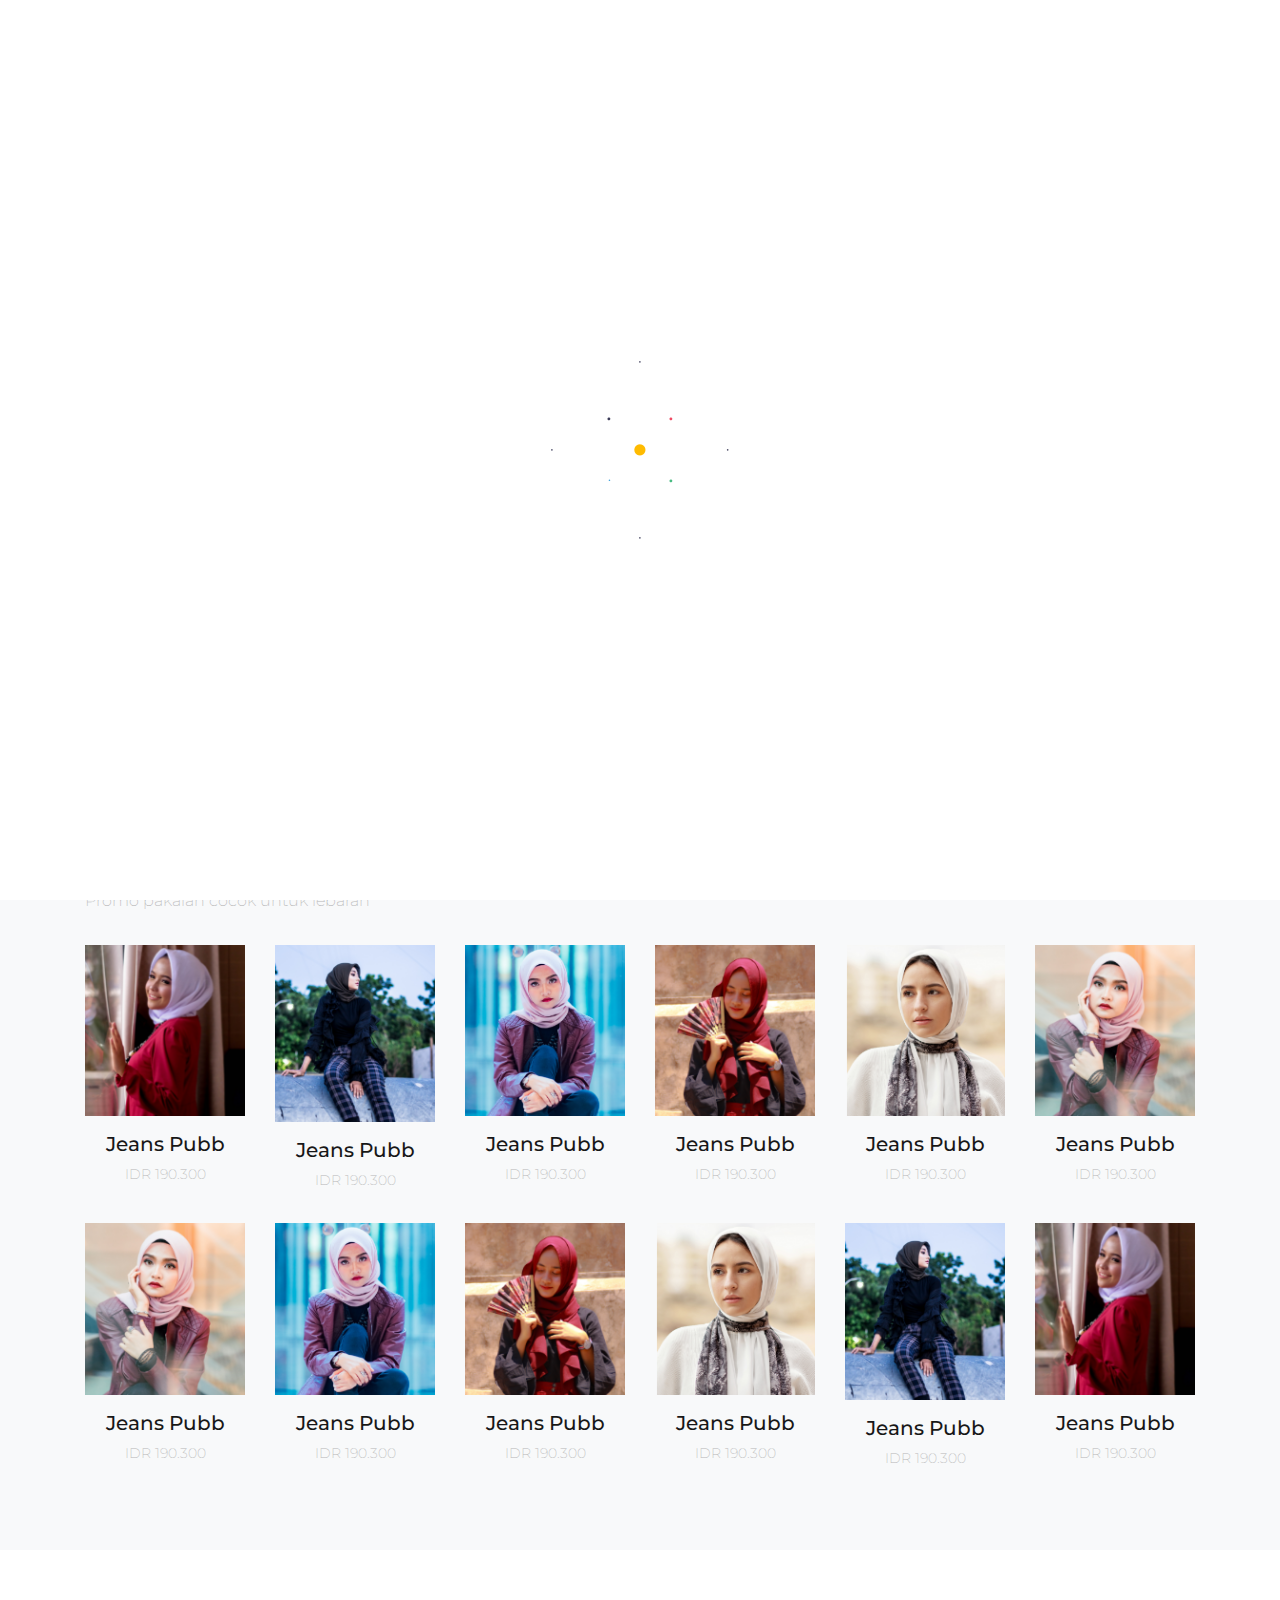
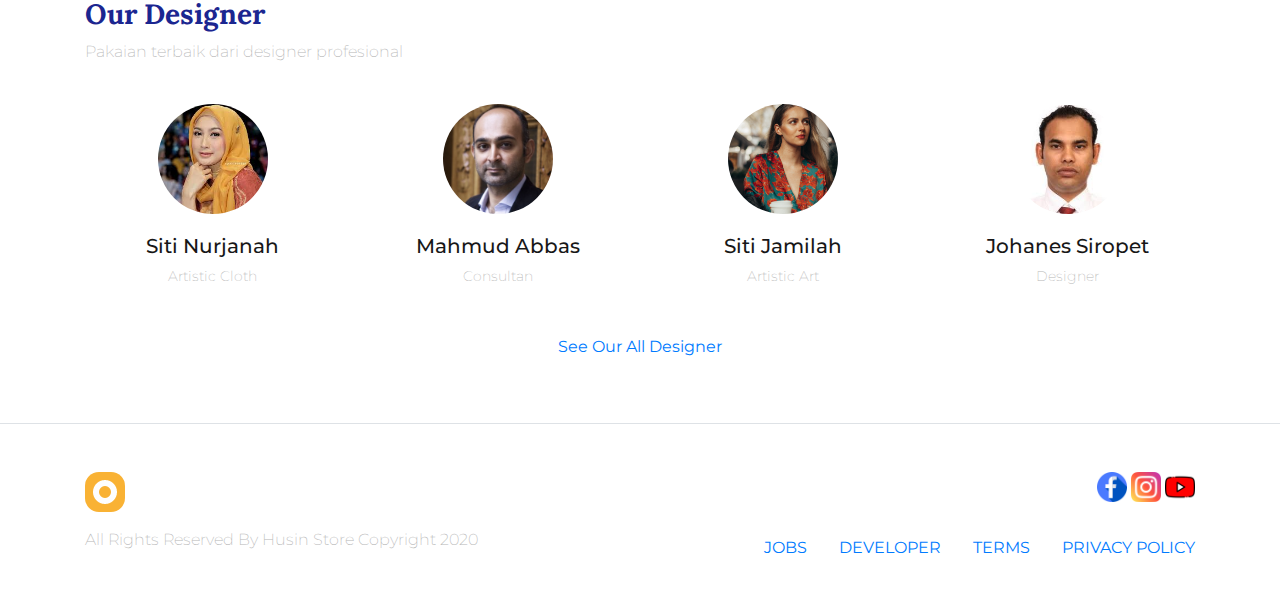
<file: index.html>
<!doctype html>
<html lang="en">

<head>
    <!-- Required meta tags -->
    <meta charset="utf-8">
    <meta name="viewport" content="width=device-width, initial-scale=1, shrink-to-fit=no">

    <!-- Bootstrap CSS -->
    <link rel="stylesheet" href="css/bootstrap.css">
    <link rel="stylesheet" href="css/bootstrap.css.map">
    <link rel="stylesheet" href="css/bootstrap-grid.css">
    <link rel="stylesheet" href="css/bootstrap-grid.css.map">
    <link rel="stylesheet" href="css/bootstrap-reboot.css">
    <link rel="stylesheet" href="css/bootstrap-reboot.css.map">

    <!-- custome css -->
    <link rel="stylesheet" href="css/custome.css">

    <!-- font awesome -->
    <link rel="stylesheet" href="css/all.css">

    <!-- google font -->
    <link
        href="https://fonts.googleapis.com/css2?family=Lora:wght@400;700&family=Montserrat:wght@200;400;600&display=swap"
        rel="stylesheet">

    <title>Husin Store</title>
</head>

<div id="loading"></div>

<body>

    <!-- navbar -->
    <nav class="navbar navbar-expand-lg navbar-dark fixed-top">
        <div class="container">
            <a class="navbar-brand" href="#"> <img src="img/logo_small.png" alt="logo-hsn-store"> </a>
            <button class="navbar-toggler" type="button" data-toggle="collapse" data-target="#navbarNav"
                aria-controls="navbarNav" aria-expanded="false" aria-label="Toggle navigation">
                <span class="navbar-toggler-icon"></span>
            </button>
            <div class="collapse navbar-collapse" id="navbarNav">
                <ul class="navbar-nav text-uppercase mx-auto">
                    <li class="nav-item ">
                        <a class="nav-link active" href="index.html"> HOME </a>
                    </li>
                    <li class="nav-item">
                        <a class="nav-link" href="category.html">CATEGORY</a>
                    </li>
                    <li class="nav-item">
                        <a class="nav-link" href="#">DESIGNER</a>
                    </li>
                    <li class="nav-item">
                        <a class="nav-link" href="#">ABOUT</a>
                    </li>
                </ul>
                <a href="#" class="nav-link text-white"> <i class="fas fa-shopping-cart"></i> My Cart
                    (<span>12</span>)</a>
            </div>
        </div>
    </nav>
    <!-- akhir navbar -->

    <!-- carosel -->
    <div id="carouselExampleControls" class="carousel slide mt-5" data-ride="carousel">
        <div class="carousel-inner">
            <div class="container">

                <div class="carousel-item active">
                    <div class="row pt-5 justify-content-center">
                        <div class="col-9 col-sm-4 col-md-6 col-lg-5">
                            <h1 class="mb-4 mt-4">Spesial Eid Lebaran</h1>
                            <p class="mt-4">Jadikan hari pertama lebaran mu meriah dan memorable</p>
                            <a href="single.html" class=" btn btn-warning text-white mt-5">Get It Now</a>
                        </div>
                        <div class="col-3 col-sm-6 col-md-4 col-lg-4 d-none d-sm-block offset-1">
                            <img src="img/slideshow/ss1.png" alt="mantap" class="img-fluid">
                        </div>
                    </div>
                </div>

                <div class="carousel-item">
                    <div class="row pt-5 justify-content-center">
                        <div class="col-9 col-sm-4 col-md-6 col-lg-5">
                            <h1 class="mb-4 mt-4">Spesial Eid Lebaran</h1>
                            <p class="mb-4">Jadikan hari pertama lebaran mu meriah dan memorable</p>
                            <a href="single.html" class=" btn btn-warning text-white mt-5">Get It Now</a>
                        </div>
                        <div class="col-3 col-sm-6 col-md-4 col-lg-4 d-none d-sm-block offset-1">
                            <img src="img/slideshow/ss4.jpg" alt="mantap" class="img-fluid">
                        </div>
                    </div>
                </div>

                <div class="carousel-item ">
                    <div class="row pt-5 justify-content-center">
                        <div class="col-9 col-sm-4 col-md-6 col-lg-5">
                            <h1 class="mb-4 mt-4">Spesial Eid Lebaran</h1>
                            <p class="mb-4">Jadikan hari pertama lebaran mu meriah dan memorable</p>
                            <a href="single.html" class=" btn btn-warning text-white mt-5">Get It Now</a>
                        </div>
                        <div class="col-3 col-sm-6 col-md-4 col-lg-4 d-none d-sm-block offset-1">
                            <img src="img/slideshow/ss3.jpg" alt="mantap" class="img-fluid">
                        </div>
                    </div>
                </div>

                <div class="carousel-item ">
                    <div class="row pt-5 justify-content-center">
                        <div class="col-9 col-sm-4 col-md-6 col-lg-5">
                            <h1 class="mb-4 mt-4">Spesial Eid Lebaran</h1>
                            <p class="mb-4">Jadikan hari pertama lebaran mu meriah dan memorable</p>
                            <a href="single.html" class=" btn btn-warning text-white mt-5">Get It Now</a>
                        </div>
                        <div class="col-3 col-sm-6 col-md-4 col-lg-4 d-none d-sm-block offset-1">
                            <img src="img/slideshow/ss2.jpg" alt="mantap" class="img-fluid">
                        </div>
                    </div>
                </div>

            </div>
        </div>
        <a class="carousel-control-prev" href="#carouselExampleControls" role="button" data-slide="prev">
            <span class="carousel-control-prev-icon" aria-hidden="true"></span>
            <span class="sr-only">Previous</span>
        </a>
        <a class="carousel-control-next" href="#carouselExampleControls" role="button" data-slide="next">
            <span class="carousel-control-next-icon" aria-hidden="true"></span>
            <span class="sr-only">Next</span>
        </a>
    </div>
    <!-- akhir carosel -->

    <!-- brands -->
    <section class="brands p-5">
        <div class="container">
            <div class="row text-center">
                <div class="col-md mb-4 brand-image-col">
                    <a href="#"> </a>
                    <img src="img/brand/anton.png" alt="brand" class="img-fluid">
                </div>
                <div class="col-md mb-4 brand-image-col">
                    <a href="#"> </a>
                    <img src="img/brand/christian.png" alt="brand" class="img-fluid">
                </div>
                <div class="col-md mb-4 brand-image-col">
                    <a href="#"> </a>
                    <img src="img/brand/nicolas.png" alt="brand" class="img-fluid">
                </div>
                <div class="col-md mb-4 brand-image-col">
                    <a href="#"> </a>
                    <img src="img/brand/philippe.png" alt="brand" class="img-fluid">
                </div>
            </div>

            <div class="row text-center">
                <div class="col-md mb-4 brand-image-col">
                    <a href="#"> </a>
                    <img src="img/brand/philippe.png" alt="brand" class="img-fluid">
                </div>
                <div class="col-md mb-4 brand-image-col">
                    <a href="#"> </a>
                    <img src="img/brand/nicolas.png" alt="brand" class="img-fluid">
                </div>
                <div class="col-md mb-4 brand-image-col">
                    <a href="#"> </a>
                    <img src="img/brand/christian.png" alt="brand" class="img-fluid">
                </div>
                <div class="col-md mb-4 brand-image-col">
                    <a href="#"> </a>
                    <img src="img/brand/anton.png" alt="brand" class="img-fluid">
                </div>
            </div>
        </div>
    </section>
    <!-- akhir brands -->

    <!-- feature -->
    <section class="feature bg-light p-5">
        <div class="container">
            <div class="row mb-3">
                <div class="col">
                    <h3>Spesial Eid</h3>
                    <p>Promo pakaian cocok untuk lebaran</p>
                </div>
            </div>

            <div class="row">
                <div class="col-6 col-sm-4 col-md-3 col-lg-2">
                    <figure class="figure">
                        <div class="figure-img">
                            <img src="img/feature/Mask Group 1.png" class="figure-img img-fluid" alt="Lorem">
                            <a href="single.html" class="d-flex justify-content-center"> <img src="img/badge.png"
                                    class="align-self-center"></a>
                        </div>
                        <figcaption class="figure-caption text-center ">
                            <h5>Jeans Pubb</h5>
                            <p>IDR 190.300</p>
                        </figcaption>
                    </figure>
                </div>

                <div class="col-6 col-sm-4 col-md-3 col-lg-2">
                    <figure class="figure">
                        <div class="figure-img">
                            <img src="img/feature/Mask Group2.png" class="figure-img img-fluid" alt="Lorem">
                            <a href="single.html" class="d-flex justify-content-center"> <img src="img/badge.png"
                                    class="align-self-center"></a>
                        </div>
                        <figcaption class="figure-caption text-center ">
                            <h5>Jeans Pubb</h5>
                            <p>IDR 190.300</p>
                        </figcaption>
                    </figure>
                </div>

                <div class="col-6 col-sm-4 col-md-3 col-lg-2">
                    <figure class="figure">
                        <div class="figure-img">
                            <img src="img/feature/Mask Group5.png" class="figure-img img-fluid" alt="Lorem">
                            <a href="single.html" class="d-flex justify-content-center"> <img src="img/badge.png"
                                    class="align-self-center"></a>
                        </div>
                        <figcaption class="figure-caption text-center ">
                            <h5>Jeans Pubb</h5>
                            <p>IDR 190.300</p>
                        </figcaption>
                    </figure>
                </div>

                <div class="col-6 col-sm-4 col-md-3 col-lg-2">
                    <figure class="figure">
                        <div class="figure-img">
                            <img src="img/feature/Mask Group4.png" class="figure-img img-fluid" alt="Lorem">
                            <a href="single.html" class="d-flex justify-content-center"> <img src="img/badge.png"
                                    class="align-self-center"></a>
                        </div>
                        <figcaption class="figure-caption text-center ">
                            <h5>Jeans Pubb</h5>
                            <p>IDR 190.300</p>
                        </figcaption>
                    </figure>
                </div>

                <div class="col-6 col-sm-4 col-md-3 col-lg-2">
                    <figure class="figure">
                        <div class="figure-img">
                            <img src="img/feature/Mask Group3.png" class="figure-img img-fluid" alt="Lorem">
                            <a href="single.html" class="d-flex justify-content-center"> <img src="img/badge.png"
                                    class="align-self-center"></a>
                        </div>
                        <figcaption class="figure-caption text-center ">
                            <h5>Jeans Pubb</h5>
                            <p>IDR 190.300</p>
                        </figcaption>
                    </figure>
                </div>

                <div class="col-6 col-sm-4 col-md-3 col-lg-2">
                    <figure class="figure">
                        <div class="figure-img">
                            <img src="img/feature/Mask Group6.png" class="figure-img img-fluid" alt="Lorem">
                            <a href="single.html" class="d-flex justify-content-center"> <img src="img/badge.png"
                                    class="align-self-center"></a>
                        </div>
                        <figcaption class="figure-caption text-center ">
                            <h5>Jeans Pubb</h5>
                            <p>IDR 190.300</p>
                        </figcaption>
                    </figure>
                </div>
            </div>

            <div class="row">
                <div class="col-6 col-sm-4 col-md-3 col-lg-2">
                    <figure class="figure">
                        <div class="figure-img">
                            <img src="img/feature/Mask Group6.png" class="figure-img img-fluid" alt="Lorem">
                            <a href="single.html" class="d-flex justify-content-center"> <img src="img/badge.png"
                                    class="align-self-center"></a>
                        </div>
                        <figcaption class="figure-caption text-center ">
                            <h5>Jeans Pubb</h5>
                            <p>IDR 190.300</p>
                        </figcaption>
                    </figure>
                </div>

                <div class="col-6 col-sm-4 col-md-3 col-lg-2">
                    <figure class="figure">
                        <div class="figure-img">
                            <img src="img/feature/Mask Group5.png" class="figure-img img-fluid" alt="Lorem">
                            <a href="single.html" class="d-flex justify-content-center"> <img src="img/badge.png"
                                    class="align-self-center"></a>
                        </div>
                        <figcaption class="figure-caption text-center ">
                            <h5>Jeans Pubb</h5>
                            <p>IDR 190.300</p>
                        </figcaption>
                    </figure>
                </div>

                <div class="col-6 col-sm-4 col-md-3 col-lg-2">
                    <figure class="figure">
                        <div class="figure-img">
                            <img src="img/feature/Mask Group4.png" class="figure-img img-fluid" alt="Lorem">
                            <a href="single.html" class="d-flex justify-content-center"> <img src="img/badge.png"
                                    class="align-self-center"></a>
                        </div>
                        <figcaption class="figure-caption text-center ">
                            <h5>Jeans Pubb</h5>
                            <p>IDR 190.300</p>
                        </figcaption>
                    </figure>
                </div>

                <div class="col-6 col-sm-4 col-md-3 col-lg-2">
                    <figure class="figure">
                        <div class="figure-img">
                            <img src="img/feature/Mask Group3.png" class="figure-img img-fluid" alt="Lorem">
                            <a href="single.html" class="d-flex justify-content-center"> <img src="img/badge.png"
                                    class="align-self-center"></a>
                        </div>
                        <figcaption class="figure-caption text-center ">
                            <h5>Jeans Pubb</h5>
                            <p>IDR 190.300</p>
                        </figcaption>
                    </figure>
                </div>

                <div class="col-6 col-sm-4 col-md-3 col-lg-2">
                    <figure class="figure">
                        <div class="figure-img">
                            <img src="img/feature/Mask Group2.png" class="figure-img img-fluid" alt="Lorem">
                            <a href="single.html" class="d-flex justify-content-center"> <img src="img/badge.png"
                                    class="align-self-center"></a>
                        </div>
                        <figcaption class="figure-caption text-center ">
                            <h5>Jeans Pubb</h5>
                            <p>IDR 190.300</p>
                        </figcaption>
                    </figure>
                </div>

                <div class="col-6 col-sm-4 col-md-3 col-lg-2">
                    <figure class="figure">
                        <div class="figure-img">
                            <img src="img/feature/Mask Group 1.png" class="figure-img img-fluid" alt="Lorem">
                            <a href="single.html" class="d-flex justify-content-center"> <img src="img/badge.png"
                                    class="align-self-center"></a>
                        </div>
                        <figcaption class="figure-caption text-center ">
                            <h5>Jeans Pubb</h5>
                            <p>IDR 190.300</p>
                        </figcaption>
                    </figure>
                </div>
            </div>
        </div>
    </section>
    <!-- akhir feature -->

    <!-- designer -->
    <section class="designer p-5">
        <div class="container">
            <div class="row mb-3">
                <div class="col">
                    <h3>Our Designer</h3>
                    <p>Pakaian terbaik dari designer profesional</p>
                </div>
            </div>

            <div class="row">
                <div class="col-6 col-sm-3 text-center">
                    <figure class="figure figure-designed">
                        <div class="background-figure m-auto">
                            <img src="img/designer/ds1.png" class="figure-img img-fluid mt-2" alt="Lorem">
                        </div>
                        <figcaption class="figure-caption text-center mt-2">
                            <a href="#">
                                <h5>Siti Nurjanah</h5>
                            </a>
                            <p>Artistic Cloth</p>
                        </figcaption>
                    </figure>
                </div>

                <div class="col-6 col-sm-3 text-center">
                    <figure class="figure figure-designed">
                        <div class="background-figure m-auto">
                            <img src="img/designer/ds2.png" class="figure-img img-fluid mt-2" alt="Lorem">
                        </div>
                        <figcaption class="figure-caption text-center mt-2">
                            <a href="#">
                                <h5>Mahmud Abbas</h5>
                            </a>
                            <p>Consultan</p>
                        </figcaption>
                    </figure>
                </div>

                <div class="col-6 col-sm-3 text-center">
                    <figure class="figure figure-designed">
                        <div class="background-figure m-auto">
                            <img src="img/designer/ds3.png" class="figure-img img-fluid mt-2" alt="Lorem">
                        </div>
                        <figcaption class="figure-caption text-center mt-2">
                            <a href="#">
                                <h5>Siti Jamilah</h5>
                            </a>
                            <p>Artistic Art</p>
                        </figcaption>
                    </figure>
                </div>

                <div class="col-6 col-sm-3 text-center">
                    <figure class="figure figure-designed">
                        <div class="background-figure m-auto">
                            <img src="img/designer/ds4.png" class="figure-img img-fluid mt-2" alt="Lorem">
                        </div>
                        <figcaption class="figure-caption text-center mt-2">
                            <a href="#">
                                <h5>Johanes Siropet</h5>
                            </a>
                            <p>Designer</p>
                        </figcaption>
                    </figure>
                </div>
            </div>

            <div class="row m-3 text-center">
                <div class="col">
                    <a href="#">See Our All Designer</a>
                </div>
            </div>

        </div>

        </div>
    </section>
    <!-- akhir designer -->

    <!-- footer -->
    <footer class="border-top p-5">
        <div class="container">
            <div class="row justify-content-between">
                <div class="col-1">
                    <a href="#"> <img src="img/logo_small.png" alt="logo"> </a>
                </div>

                <div class="col-5 text-right">
                    <a href="#"> <img src="img/sosial_media/facebook.png" alt=""> </a>
                    <a href="#"> <img src="img/sosial_media/instagram.png" alt=""> </a>
                    <a href="#"> <img src="img/sosial_media/youtube.png" alt=""> </a>
                </div>
            </div>

            <div class="row mt-3 justify-content-between">
                <div class="col-5">
                    <p>All Rights Reserved By Husin Store Copyright 2020</p>
                </div>

                <div class="col-6">
                    <nav class="nav justify-content-end text-uppercase">
                        <a class="nav-link" href="#">Jobs</a>
                        <a class="nav-link" href="#">Developer</a>
                        <a class="nav-link" href="#">Terms</a>
                        <a class="nav-link pr-0" href="#">Privacy Policy</a>
                    </nav>
                </div>
            </div>
        </div>
    </footer>
    <!-- akhir designer -->

    <!-- Optional JavaScript -->
    <!-- jQuery first, then Popper.js, then Bootstrap JS -->
    <script src="js/pooper.js"></script>
    <script src="js/jquery-3.5.1.min.js"></script>
    <script src="js/bootstrap.js"></script>
    <script src="js/bootstrap.bundle.js"></script>
    <!-- custome_js -->
    <script src="js/custome.js"></script>
    <!-- font awesome -->
    <script src="js/all.js"></script>

</body>

</html>
</file>
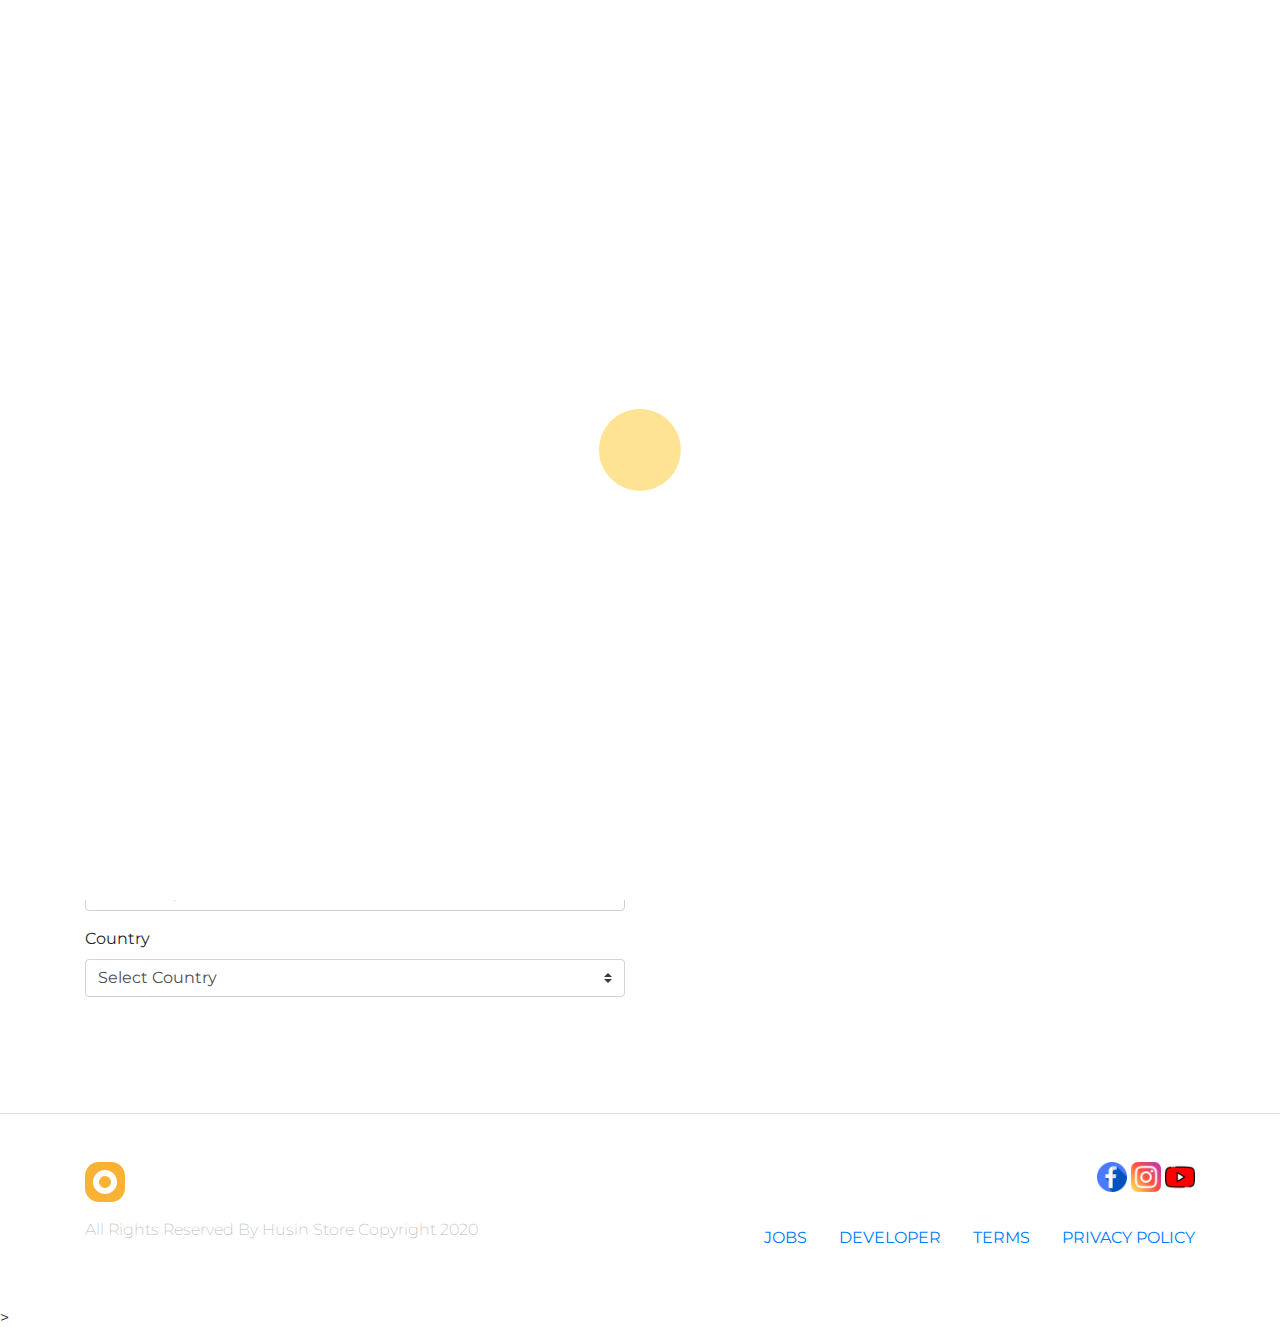
<file: cart.html>
<!doctype html>
<html lang="en">

<head>
    <!-- Required meta tags -->
    <meta charset="utf-8">
    <meta name="viewport" content="width=device-width, initial-scale=1, shrink-to-fit=no">

    <!-- Bootstrap CSS -->
    <link rel="stylesheet" href="css/bootstrap.css">
    <link rel="stylesheet" href="css/bootstrap.css.map">
    <link rel="stylesheet" href="css/bootstrap-grid.css">
    <link rel="stylesheet" href="css/bootstrap-grid.css.map">
    <link rel="stylesheet" href="css/bootstrap-reboot.css">
    <link rel="stylesheet" href="css/bootstrap-reboot.css.map">

    <!-- custome css -->
    <link rel="stylesheet" href="css/custome.css">
    <!-- custome -->
    <script src="js/custome_zoom.js"></script>
    <!-- font awesome -->
    <link rel="stylesheet" href="css/all.css">

    <!-- google font -->
    <link
        href="https://fonts.googleapis.com/css2?family=Lora:wght@400;700&family=Montserrat:wght@200;400;600&display=swap"
        rel="stylesheet">

    <title>Husin Store</title>
</head>

<div id="loading"></div>
<div id="loading-checkout"></div>

<body>

    <!-- breadcrumb -->
    <div class="container cart-header">
        <div class="row mb-3 text-center my-5">
            <div class="col">
                <h3>Your Cart</h3>
                <p>Pastikan barang anda terbayar lunas</p>
            </div>
        </div>

        <nav>
            <ol class="breadcrumb bg-transparent pl-0 cart-breadcrumb">
                <li class="breadcrumb-item"><a href="#">Home</a></li>
                <li class="breadcrumb-item active" aria-current="page">Cart Checkout</li>
            </ol>
        </nav>
    </div>
    <!-- akhir breadcrumb -->

    <!-- checkout -->
    <section class="checkout">
        <div class="container">
            <div class="row justify-content-between" style="margin-bottom: 100px;">
                <div class="col-lg-6">
                    <h4 class="mb-4">Your Items</h4>
                    <div class="row mb-4">
                        <div class="col-2 cart-img-col">
                            <img src="img/single-product/thm1.jpg">
                        </div>
                        <div class="col-4 cart-tile-col">
                            <h5>Jeans Papp</h5>
                            <p>IDR 280.000</p>
                        </div>
                        <div class="col-4 text-right">
                            <button class="btn btn-sm" style="background-color:#eaeaef; color:white;"> <i
                                    class="fa fa-minus-circle"></i></button>
                            <span class="mx-2">20</span>
                            <button class="btn btn-sm btn-success" style="color:white;"> <i
                                    class="fa fa-plus-circle"></i></button>
                        </div>
                        <div class="col-2 text-right">
                            <button class="btn btn-sm btn-danger" style="color:white;"> <i
                                    class="fa fa-times-circle"></i></button>
                        </div>
                    </div>

                    <div class="row mb-4">
                        <div class="col-2 cart-img-col">
                            <img src="img/single-product/thm2.jpg">
                        </div>
                        <div class="col-4 cart-tile-col">
                            <h5>Kleopatra Jess</h5>
                            <p>IDR 280.000</p>
                        </div>
                        <div class="col-4 text-right">
                            <button class="btn btn-sm" style="background-color:#eaeaef; color:white;"> <i
                                    class="fa fa-minus-circle"></i></button>
                            <span class="mx-2">20</span>
                            <button class="btn btn-sm btn-success" style="color:white;"> <i
                                    class="fa fa-plus-circle"></i></button>
                        </div>
                        <div class="col-2 text-right">
                            <button class="btn btn-sm btn-danger" style="color:white;"> <i
                                    class="fa fa-times-circle"></i></button>
                        </div>
                    </div>

                    <div class="row mb-4">
                        <div class="col-2 cart-img-col">
                            <img src="img/single-product/thm3.jpg">
                        </div>
                        <div class="col-4 cart-tile-col">
                            <h5>Gamis Barokah</h5>
                            <p>IDR 280.000</p>
                        </div>
                        <div class="col-4 text-right">
                            <button class="btn btn-sm" style="background-color:#eaeaef; color:white;"> <i
                                    class="fa fa-minus-circle"></i></button>
                            <span class="mx-2">20</span>
                            <button class="btn btn-sm btn-success" style="color:white;"> <i
                                    class="fa fa-plus-circle"></i></button>
                        </div>
                        <div class="col-2 text-right">
                            <button class="btn btn-sm btn-danger" style="color:white;"> <i
                                    class="fa fa-times-circle"></i></button>
                        </div>
                    </div>

                    <h4 class="mb-3 addres-form-cart">Your Address</h4>

                    <form>
                        <div class="form-group">
                            <label for="address">Address</label>
                            <input type="text" class="form-control" id="address" aria-describedby="emailHelp"
                                placeholder="Alamat Lengkap">
                        </div>

                        <div class="form-group">
                            <label for="address2">Address II</label>
                            <input type="text" class="form-control" id="address2" aria-describedby="emailHelp"
                                placeholder="Alamat Tambahan">
                        </div>

                        <div class="form-group">
                            <label for="city">City</label>
                            <select class="custom-select">
                                <option value="1" selected>Select City</option>
                                <option value="2">Bandung</option>
                                <option value="3">Bogor</option>
                                <option value="4">Sukabumi</option>
                            </select>
                        </div>

                        <div class="form-group">
                            <label for="country">Country</label>
                            <select class="custom-select">
                                <option value="1" selected>Select Country</option>
                                <option value="2">Indonesia</option>
                                <option value="3">Kamboja</option>
                                <option value="4">Malaysia</option>
                            </select>
                        </div>

                    </form>
                </div>

                <div class="col-lg-5">
                    <div class="card rounded-0 checkout-detail">
                        <div class="card-body">
                            <h5 class="card-title">Informasi Biaya</h5>
                            <div class="row mb-3">
                                <div class="col detail-title-checkout">
                                    <h6 class="m-0">Jeans Papp</h6>
                                    <small>3 items</small>
                                </div>
                                <div class="col d-flex justify-content-end">
                                    <h6 class="m-0 align-self-center text-success">IDR 600.000</h6>
                                </div>
                            </div>
                            <div class="row mb-3">
                                <div class="col detail-title-checkout">
                                    <h6 class="m-0">Jeans Papp</h6>
                                    <small>2 items</small>
                                </div>
                                <div class="col d-flex justify-content-end">
                                    <h6 class="m-0 align-self-center text-success">IDR 600.000</h6>
                                </div>
                            </div>

                            <hr>

                            <div class="row mb-3">
                                <div class="col detail-title-checkout">
                                    <h6 class="m-0">Courier</h6>
                                    <small>JNT Express</small>
                                </div>
                                <div class="col d-flex justify-content-end">
                                    <h6 class="m-0 align-self-center text-success">IDR 40.000</h6>
                                </div>
                            </div>
                            <div class="row mb-3">
                                <div class="col detail-title-checkout">
                                    <h6 class="m-0">Tax</h6>
                                    <small>Negara 20%</small>
                                </div>
                                <div class="col d-flex justify-content-end">
                                    <h6 class="m-0 align-self-center text-success">IDR 20.000</h6>
                                </div>
                            </div>
                            <div class="row mb-3">
                                <div class="col detail-title-checkout">
                                    <h6 class="m-0">Eid Promo</h6>
                                    <small>10% OFF</small>
                                </div>
                                <div class="col d-flex justify-content-end">
                                    <h6 class="m-0 align-self-center text-danger">-IDR 90.000</h6>
                                </div>
                            </div>
                            <div class="row mb-3">
                                <div class="col detail-title-checkout">
                                    <h6 class="m-0">Total Harga</h6>
                                </div>
                                <div class="col d-flex justify-content-end">
                                    <h6 class="m-0 align-self-center text-primary">IDR 930.000</h6>
                                </div>
                            </div>

                        </div>
                    </div>
                    <div class="row mt-3">
                        <div class="col">
                            <a href="single.html" class="btn btn-block"
                                style="background-color: #eaeaef; color: #adadad;">Cancel</a>
                        </div>

                        <div class="col">
                            <button type="button" class="btn btn-warning btn-block text-white"
                                id="checkoutCart">Checkout</button>
                            <button type="button" class="invisible" id="visible-check" data-toggle="modal"
                                data-target="#checkout-modal"></button>
                        </div>
                    </div>
                </div>
            </div>
        </div>
    </section>
    <!-- akhir checkout -->

    <!-- modal checkout -->
    <div class="modal fade checkout-modal-success" id="checkout-modal" tabindex="-1" role="dialog"
        aria-labelledby="checkout-modal-lable" aria-hidden="true">
        <div class="modal-dialog" role="document">
            <div class="modal-content">
                <div class="modal-body text-center">
                    <img src="img/checkout/ic_success2.png" class="mb-5 mt-2">
                    <h3>Checkout Berhasil</h3>
                    <p>Anda akan menerima barang anda <br> dalam beberapa hari</p>
                    <a href="index.html" class="btn btn-secondary border-0 mt-3 mb-2"
                        style="background-color: #eaeaef; color: #adadad;">Back to Home</a>
                </div>
            </div>
        </div>
    </div>
    <!-- akhir modal checkout -->

    <!-- footer -->
    <footer class="border-top p-5">
        <div class="container">
            <div class="row justify-content-between">
                <div class="col-1">
                    <a href="#"> <img src="img/logo_small.png" alt="logo"> </a>
                </div>

                <div class="col-5 text-right">
                    <a href="#"> <img src="img/sosial_media/facebook.png" alt=""> </a>
                    <a href="#"> <img src="img/sosial_media/instagram.png" alt=""> </a>
                    <a href="#"> <img src="img/sosial_media/youtube.png" alt=""> </a>
                </div>
            </div>

            <div class="row mt-3 justify-content-between">
                <div class="col-5">
                    <p>All Rights Reserved By Husin Store Copyright 2020</p>
                </div>

                <div class="col-6">
                    <nav class="nav justify-content-end text-uppercase">
                        <a class="nav-link" href="#">Jobs</a>
                        <a class="nav-link" href="#">Developer</a>
                        <a class="nav-link" href="#">Terms</a>
                        <a class="nav-link pr-0" href="#">Privacy Policy</a>
                    </nav>
                </div>
            </div>
        </div>
    </footer>
    <!-- akhir footer -->


    <!-- Optional JavaScript -->
    <!-- jQuery first, then Popper.js, then Bootstrap JS -->
    <script src="js/pooper.js"></script>
    <script src="js/jquery-3.5.1.min.js"></script>
    <script src="js/bootstrap.js"></script>
    <script src="js/bootstrap.bundle.js"></script>>
    <!-- custome_js -->
    <script src="js/custome.js"></script>
    <!-- font awesome -->
    <script src="js/all.js"></script>

    <script>

    </script>

</body>

</html>
</file>
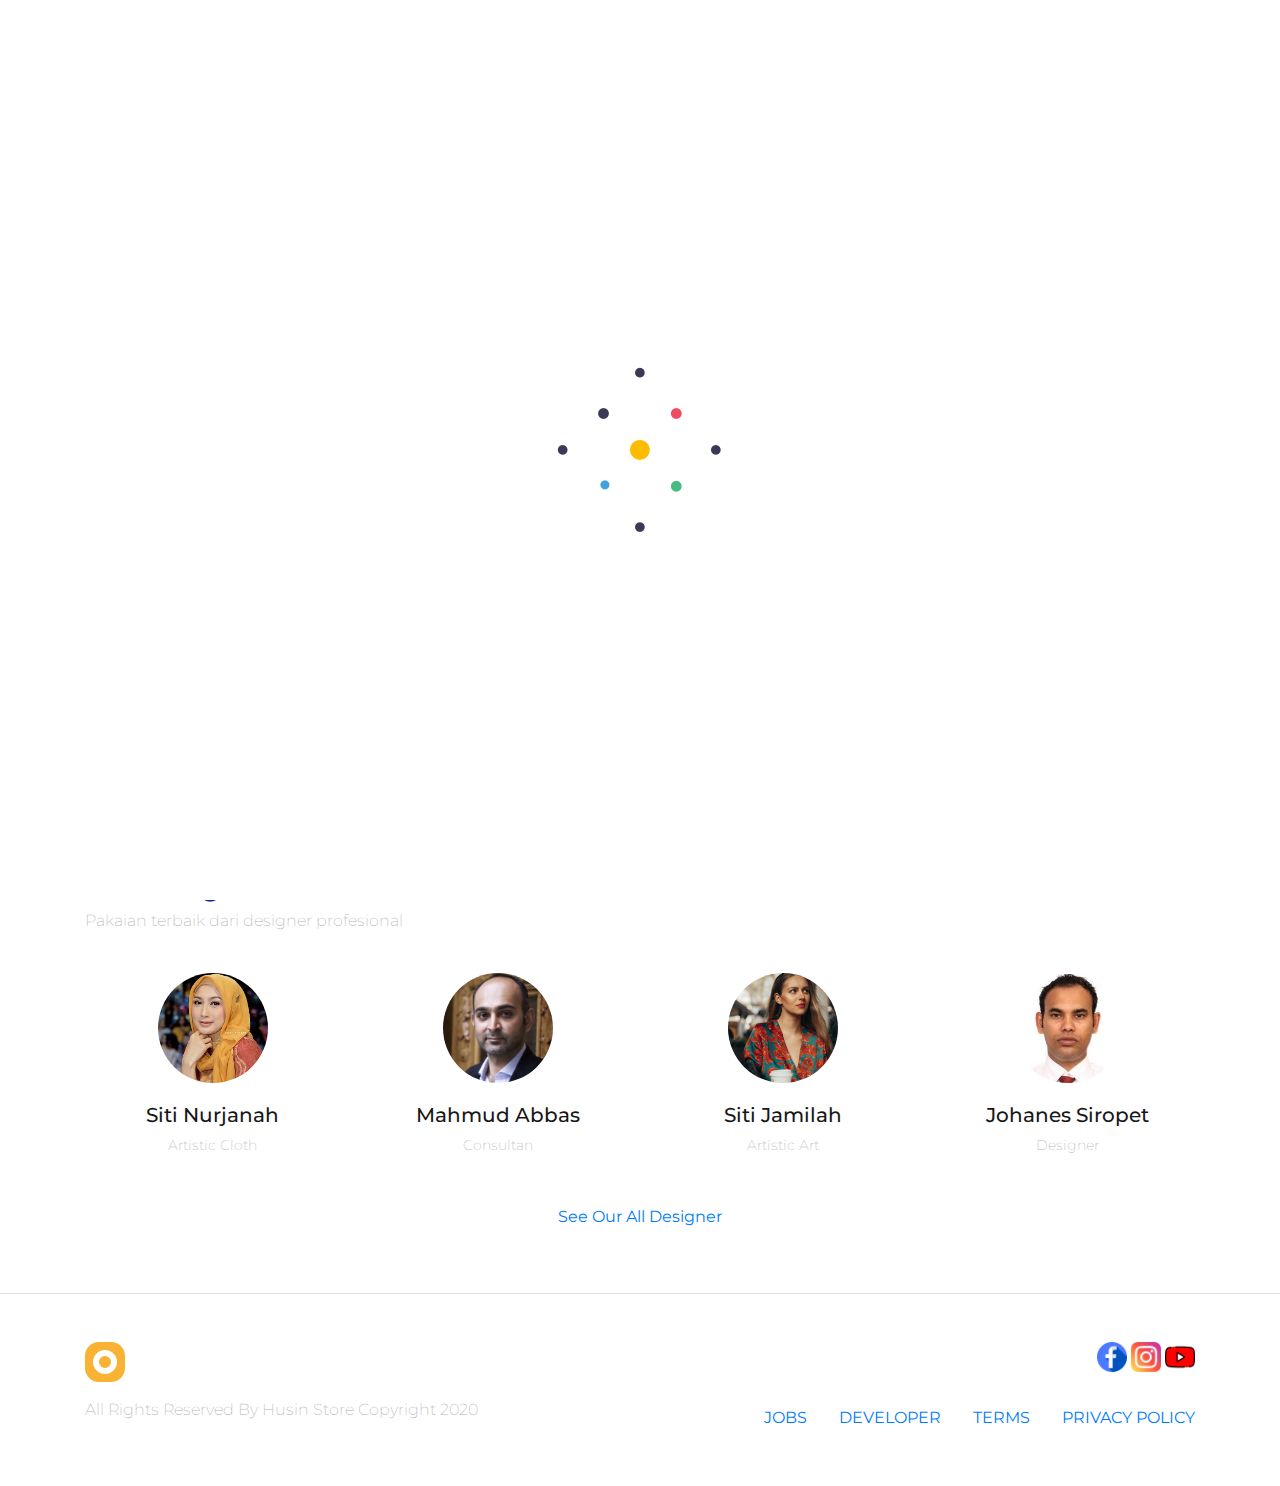
<file: category.html>
<!doctype html>
<html lang="en">

<head>
    <!-- Required meta tags -->
    <meta charset="utf-8">
    <meta name="viewport" content="width=device-width, initial-scale=1, shrink-to-fit=no">

    <!-- Bootstrap CSS -->
    <link rel="stylesheet" href="css/bootstrap.css">
    <link rel="stylesheet" href="css/bootstrap.css.map">
    <link rel="stylesheet" href="css/bootstrap-grid.css">
    <link rel="stylesheet" href="css/bootstrap-grid.css.map">
    <link rel="stylesheet" href="css/bootstrap-reboot.css">
    <link rel="stylesheet" href="css/bootstrap-reboot.css.map">

    <!-- custome css -->
    <link rel="stylesheet" href="css/custome.css">
    <!-- custome -->
    <script src="js/custome_zoom.js"></script>
    <!-- font awesome -->
    <link rel="stylesheet" href="css/all.css">

    <!-- google font -->
    <link
        href="https://fonts.googleapis.com/css2?family=Lora:wght@400;700&family=Montserrat:wght@200;400;600&display=swap"
        rel="stylesheet">

    <title>Husin Store</title>
</head>

<div id="loading"></div>

<body>

    <!-- navbar -->
    <nav class="navbar navbar-expand-lg navbar-dark fixed-top">
        <div class="container">
            <a class="navbar-brand" href="#"> <img src="img/logo_small.png" alt="logo-hsn-store"> </a>
            <button class="navbar-toggler" type="button" data-toggle="collapse" data-target="#navbarNav"
                aria-controls="navbarNav" aria-expanded="false" aria-label="Toggle navigation">
                <span class="navbar-toggler-icon"></span>
            </button>
            <div class="collapse navbar-collapse" id="navbarNav">
                <ul class="navbar-nav text-uppercase mx-auto">
                    <li class="nav-item ">
                        <a class="nav-link" href="index.html"> HOME </a>
                    </li>
                    <li class="nav-item">
                        <a class="nav-link active" href="category.html">CATEGORY</a>
                    </li>
                    <li class="nav-item">
                        <a class="nav-link" href="#">DESIGNER</a>
                    </li>
                    <li class="nav-item">
                        <a class="nav-link" href="#">ABOUT</a>
                    </li>
                </ul>
                <a href="#" class="nav-link text-white"> <i class="fas fa-shopping-cart"></i> My Cart
                    (<span>12</span>)</a>
            </div>
        </div>
    </nav>
    <!-- akhir navbar -->

    <!-- Category -->
    <section class="category p-5">
        <div class="container">
            <div class="row text-center text-sm-left">
                <div class="col category-title-col">
                    <h3>Category</h3>
                    <p>Miliki pakaian dengan kategory terbaik</p>
                </div>
            </div>

            <div class="row">
                <div class="col-sm-6 col-md-4">
                    <figure class="figure category-col">
                        <a href="#">
                            <div class="btn btn-sm btn-primary float-right mt-2 category-new">Popular</div>
                        </a>
                        <img src="img/category/b1.jpg" class="figure-img img-fluid">
                        <figcaption class="figure-caption">
                            <div class="row">
                                <div class="col">
                                    <h5>Category 1</h5>
                                    <p>99 Items</p>
                                </div>
                            </div>
                        </figcaption>
                    </figure>
                </div>

                <div class="col-sm-6 col-md-4">
                    <figure class="figure category-col">
                        <a href="#">
                            <div class="btn btn-sm btn-success float-right mt-2 category-new">New</div>
                        </a>
                        <img src="img/category/b12.jpg" class="figure-img img-fluid">
                        <figcaption class="figure-caption">
                            <div class="row">
                                <div class="col">
                                    <h5>Category 2</h5>
                                    <p>230 Items</p>
                                </div>
                            </div>
                        </figcaption>
                    </figure>
                </div>

                <div class="col-sm-6 col-md-4">
                    <figure class="figure category-col">
                        <a href="#">
                            <div class="btn btn-sm btn-warning float-right mt-2 category-new text-white">Most Wanted</div>
                        </a>
                        <img src="img/category/b13.jpg" class="figure-img img-fluid">
                        <figcaption class="figure-caption">
                            <div class="row">
                                <div class="col">
                                    <h4>Category 3</h4>
                                    <p>50 Items</p>
                                </div>
                            </div>
                        </figcaption>
                    </figure>
                </div>
                <div class="col-sm-6 col-md-4">
                    <figure class="figure category-col">
                        <a href="#">
                            <div class="btn btn-sm btn-info float-right mt-2 category-new">bestseller</div>
                        </a>
                        <img src="img/category/b14.jpg" class="figure-img img-fluid">
                        <figcaption class="figure-caption">
                            <div class="row">
                                <div class="col">
                                    <h5>Category 4</h5>
                                    <p>50 Items</p>
                                </div>
                            </div>
                        </figcaption>
                    </figure>
                </div>
                <div class="col-sm-6 col-md-4">
                    <figure class="figure category-col">
                        <a href="#">
                            <div class="btn btn-sm btn-light float-right mt-2 category-new">Limited Edition</div>
                        </a>
                        <img src="img/category/b7.jpeg" class="figure-img img-fluid">
                        <figcaption class="figure-caption">
                            <div class="row">
                                <div class="col">
                                    <h5>Category 5</h5>
                                    <p>50 Items</p>
                                </div>
                            </div>
                        </figcaption>
                    </figure>
                </div>
            </div>
        </div>
    </section>
    <!-- akhir category -->

    <!-- designer -->
    <section class="designer p-5">
        <div class="container">
            <div class="row mb-3">
                <div class="col">
                    <h3>Our Designer</h3>
                    <p>Pakaian terbaik dari designer profesional</p>
                </div>
            </div>

            <div class="row">
                <div class="col-6 col-sm-3 text-center">
                    <figure class="figure figure-designed">
                        <div class="background-figure m-auto">
                            <img src="img/designer/ds1.png" class="figure-img img-fluid mt-2" alt="Lorem">
                        </div>
                        <figcaption class="figure-caption text-center mt-2">
                            <a href="#">
                                <h5>Siti Nurjanah</h5>
                            </a>
                            <p>Artistic Cloth</p>
                        </figcaption>
                    </figure>
                </div>

                <div class="col-6 col-sm-3 text-center">
                    <figure class="figure figure-designed">
                        <div class="background-figure m-auto">
                            <img src="img/designer/ds2.png" class="figure-img img-fluid mt-2" alt="Lorem">
                        </div>
                        <figcaption class="figure-caption text-center mt-2">
                            <a href="#">
                                <h5>Mahmud Abbas</h5>
                            </a>
                            <p>Consultan</p>
                        </figcaption>
                    </figure>
                </div>

                <div class="col-6 col-sm-3 text-center">
                    <figure class="figure figure-designed">
                        <div class="background-figure m-auto">
                            <img src="img/designer/ds3.png" class="figure-img img-fluid mt-2" alt="Lorem">
                        </div>
                        <figcaption class="figure-caption text-center mt-2">
                            <a href="#">
                                <h5>Siti Jamilah</h5>
                            </a>
                            <p>Artistic Art</p>
                        </figcaption>
                    </figure>
                </div>

                <div class="col-6 col-sm-3 text-center">
                    <figure class="figure figure-designed">
                        <div class="background-figure m-auto">
                            <img src="img/designer/ds4.png" class="figure-img img-fluid mt-2" alt="Lorem">
                        </div>
                        <figcaption class="figure-caption text-center mt-2">
                            <a href="#">
                                <h5>Johanes Siropet</h5>
                            </a>
                            <p>Designer</p>
                        </figcaption>
                    </figure>
                </div>
            </div>

            <div class="row m-3 text-center">
                <div class="col">
                    <a href="#">See Our All Designer</a>
                </div>
            </div>

        </div>

        </div>
    </section>
    <!-- akhir designer -->

    <!-- footer -->
    <footer class="border-top p-5">
        <div class="container">
            <div class="row justify-content-between">
                <div class="col-1">
                    <a href="#"> <img src="img/logo_small.png" alt="logo"> </a>
                </div>

                <div class="col-5 text-right">
                    <a href="#"> <img src="img/sosial_media/facebook.png" alt=""> </a>
                    <a href="#"> <img src="img/sosial_media/instagram.png" alt=""> </a>
                    <a href="#"> <img src="img/sosial_media/youtube.png" alt=""> </a>
                </div>
            </div>

            <div class="row mt-3 justify-content-between">
                <div class="col-5">
                    <p>All Rights Reserved By Husin Store Copyright 2020</p>
                </div>

                <div class="col-6">
                    <nav class="nav justify-content-end text-uppercase">
                        <a class="nav-link" href="#">Jobs</a>
                        <a class="nav-link" href="#">Developer</a>
                        <a class="nav-link" href="#">Terms</a>
                        <a class="nav-link pr-0" href="#">Privacy Policy</a>
                    </nav>
                </div>
            </div>
        </div>
    </footer>
    <!-- akhir designer -->

    <!-- Optional JavaScript -->
    <!-- jQuery first, then Popper.js, then Bootstrap JS -->
    <script src="js/pooper.js"></script>
    <script src="js/jquery-3.5.1.min.js"></script>
    <script src="js/bootstrap.js"></script>
    <script src="js/bootstrap.bundle.js"></script>
    <!-- custome_js -->
    <script src="js/custome.js"></script>
    <!-- font awesome -->
    <script src="js/all.js"></script>

    <script>

    </script>

</body>

</html>
</file>
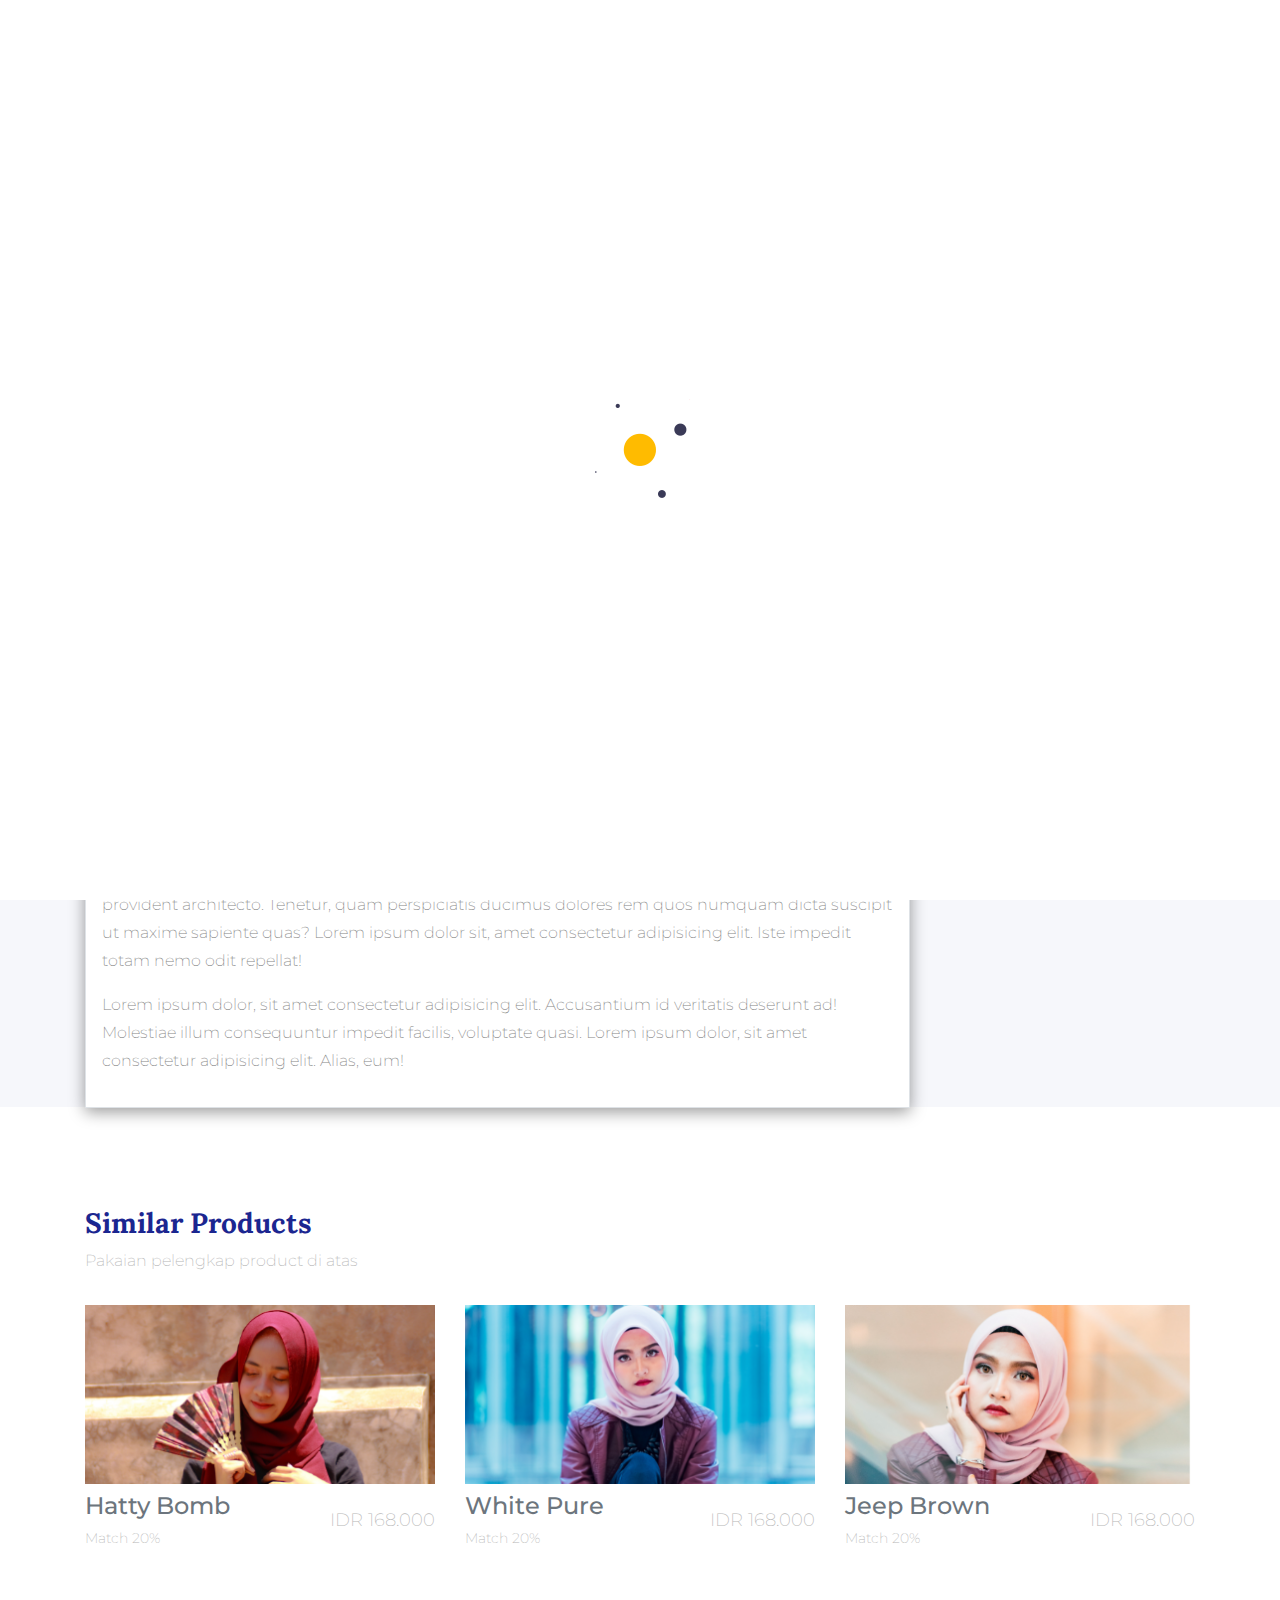
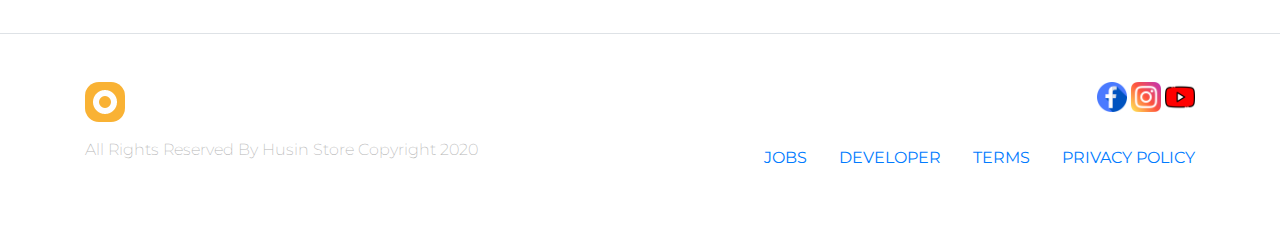
<file: single.html>
<!doctype html>
<html lang="en">

<head>
    <!-- Required meta tags -->
    <meta charset="utf-8">
    <meta name="viewport" content="width=device-width, initial-scale=1, shrink-to-fit=no">

    <!-- Bootstrap CSS -->
    <link rel="stylesheet" href="css/bootstrap.css">
    <link rel="stylesheet" href="css/bootstrap.css.map">
    <link rel="stylesheet" href="css/bootstrap-grid.css">
    <link rel="stylesheet" href="css/bootstrap-grid.css.map">
    <link rel="stylesheet" href="css/bootstrap-reboot.css">
    <link rel="stylesheet" href="css/bootstrap-reboot.css.map">

    <!-- custome css -->
    <link rel="stylesheet" href="css/custome.css">
    <!-- custome -->
    <script src="js/custome_zoom.js"></script>
    <!-- font awesome -->
    <link rel="stylesheet" href="css/all.css">

    <!-- google font -->
    <link
        href="https://fonts.googleapis.com/css2?family=Lora:wght@400;700&family=Montserrat:wght@200;400;600&display=swap"
        rel="stylesheet">

    <title>Husin Store</title>
</head>

<div id="loading"></div>

<body>

    <!-- navbar -->
    <nav class="navbar navbar-expand-lg navbar-dark fixed-top">
        <div class="container">
            <a class="navbar-brand" href="#"> <img src="img/logo_small.png" alt="logo-hsn-store"> </a>
            <button class="navbar-toggler" type="button" data-toggle="collapse" data-target="#navbarNav"
                aria-controls="navbarNav" aria-expanded="false" aria-label="Toggle navigation">
                <span class="navbar-toggler-icon"></span>
            </button>
            <div class="collapse navbar-collapse" id="navbarNav">
                <ul class="navbar-nav text-uppercase mx-auto">
                    <li class="nav-item ">
                        <a class="nav-link" href="index.html"> HOME </a>
                    </li>
                    <li class="nav-item">
                        <a class="nav-link" href="category.html">CATEGORY</a>
                    </li>
                    <li class="nav-item">
                        <a class="nav-link" href="#">DESIGNER</a>
                    </li>
                    <li class="nav-item">
                        <a class="nav-link" href="#">ABOUT</a>
                    </li>
                </ul>
                <a href="#" class="nav-link text-white"> <i class="fas fa-shopping-cart"></i> My Cart
                    (<span>12</span>)</a>
            </div>
        </div>
    </nav>
    <!-- akhir navbar -->

    <!-- breadcrumb -->
    <div class="container">
        <nav>
            <ol class="breadcrumb bg-transparent pl-0">
                <li class="breadcrumb-item"><a href="#">Category</a></li>
                <li class="breadcrumb-item active" aria-current="page">Singgle Product</li>
            </ol>
        </nav>
    </div>
    <!-- akhir breadcrumb -->

    <!-- singgle product -->
    <section class="single-product">
        <div class="container">
            <div class="row">
                <div class="col-sm col-md-6 col-lg-5 mr-md-5">
                    <figure class="figure">
                        <img src="img/single-product/sg1.png" class="figure-img img-fluid figure-img-single"
                            id="figure-img">
                        <figcaption class="figure-caption product-thumbnail-container d-flex justify-content-between"
                            id="myFigration">
                            <div class="product-tumb-hover" onclick="selectThumbnail(this)">
                                <img src="img/single-product/thm1.jpg">
                                <a href="javascript:" class="a-thumbnail"> </a>
                            </div>
                            <div class="product-tumb-hover" onclick="selectThumbnail(this)">
                                <img src="img/single-product/thm2.jpg">
                                <a href="javascript:" class="a-thumbnail"> </a>
                            </div>
                            <div class="product-tumb-hover" onclick="selectThumbnail(this)">
                                <img src="img/single-product/thm3.jpg">
                                <a href="javascript:" class="a-thumbnail"> </a>
                            </div>
                            <div class="product-tumb-vidio">
                                <a href="javascript:" class="d-flex align-content-center border-dark"> <img
                                        src="img/single-product/play_vid_g.png"> </a>
                            </div>
                        </figcaption>
                    </figure>
                </div>

                <div class="col-md-4 col-sm mb-5 mt-3" style="position: relative;">

                    <!-- style="opacity: 0; transition: 0s;" -->

                    <div id="myresult" class="img-zoom-result"></div>

                    <h3 class="mt-4">Jeans: Giordano XI</h3>
                    <p class="text-muted">IDR 340.000</p>
                    <button class="btn btn-sm" style="background-color:#eaeaef; color:white;"> <i
                            class="fa fa-minus-circle"></i></button>
                    <span class="mx-2">20</span>
                    <button class="btn btn-sm btn-success" style="color:white;"> <i
                            class="fa fa-plus-circle"></i></button>
                    <div class="btn-product">
                        <a href="cart.html" class="btn btn-warning text-white">Add to Cart</a>
                        <a href="#" class="btn" style="background-color:#eaeaef; color: #adadad;">Add to Wishlist</a>
                    </div>

                    <div class="designed-by">
                        <h5>Designed By</h5>
                        <div class="row">
                            <div class="col-3">
                                <img src="img/single-product/sgl2.png">
                            </div>
                            <div class="col pl-0">
                                <h4>Anne Mortgery</h4>
                                <p>14,2K <span> Followers </span></p>
                            </div>
                        </div>
                    </div>
                </div>
            </div>
        </div>

    </section>
    <!-- akhir single product -->

    <!-- product description -->
    <section class="product-description p-5">
        <div class="container">
            <div class="row">
                <div class="col-lg-9">

                    <ul class="nav nav-tabs" id="myTab" role="tablist">
                        <li class="nav-item" role="presentation">
                            <a class="nav-link active" id="description-tab" data-toggle="tab" href="#description"
                                role="tab" aria-controls="description" aria-selected="true">Product Description</a>
                        </li>
                        <li class="nav-item" role="presentation">
                            <a class="nav-link" id="review-tab" data-toggle="tab" href="#review" role="tab"
                                aria-controls="review" aria-selected="false">Reviews</a>
                        </li>
                    </ul>
                    <div class="tab-content p-3" id="myTabContent">
                        <div class="tab-pane fade show active product-description-tab" id="description" role="tabpanel"
                            aria-labelledby="description-tab">
                            <p> Lorem ipsum dolor sit amet consectetur adipisicing elit. Deserunt suscipit maiores
                                facilis vitae vero provident architecto. Tenetur, quam perspiciatis ducimus dolores rem
                                quos numquam dicta suscipit ut maxime sapiente quas? Lorem ipsum dolor sit, amet
                                consectetur adipisicing elit. Iste impedit totam nemo odit repellat! </p>

                            <p>Lorem ipsum dolor, sit amet consectetur adipisicing elit. Accusantium id veritatis
                                deserunt ad! Molestiae illum consequuntur impedit facilis, voluptate quasi. Lorem ipsum
                                dolor, sit amet consectetur adipisicing elit. Alias, eum!</p>
                        </div>
                        <div class="tab-pane fade product-review" id="review" role="tabpanel"
                            aria-labelledby="review-tab">
                            <div class="row">
                                <div class="col-1 d-none d-md-block">
                                    <img src="img/single-product/review/1.png" alt="">
                                </div>
                                <div class="col ml-md-2">
                                    <h5>Siti Mariyam</h5>
                                    <p>Product nya bagus dan bahannya juga rapih cocok untuk kulit</p>
                                </div>
                            </div>

                            <div class="row">
                                <div class="col-1 d-none d-md-block">
                                    <img src="img/single-product/review/2.png" alt="">
                                </div>
                                <div class="col ml-md-2">
                                    <h5>Siti Mariyam</h5>
                                    <p>Product nya bagus dan bahannya juga rapih cocok untuk kulit</p>
                                </div>
                            </div>

                            <div class="row">
                                <div class="col-1 d-none d-md-block">
                                    <img src="img/single-product/review/3.png" alt="">
                                </div>
                                <div class="col ml-md-2">
                                    <h5>Siti Mariyam</h5>
                                    <p>Product nya bagus dan bahannya juga rapih cocok untuk kulit</p>
                                </div>
                            </div>

                            <div class="row">
                                <div class="col-1 d-none d-md-block">
                                    <img src="img/single-product/review/1.png" alt="">
                                </div>
                                <div class="col ml-md-2">
                                    <h5>Siti Mariyam</h5>
                                    <p>Product nya bagus dan bahannya juga rapih cocok untuk kulit</p>
                                </div>
                            </div>
                        </div>
                    </div>

                </div>
            </div>
        </div>
    </section>
    <!-- akhir product description -->

    <!-- similar product -->
    <section class="similar-product">
        <div class="container">
            <div class="row mb-3">
                <div class="col">
                    <h3>Similar Products</h3>
                    <p>Pakaian pelengkap product di atas</p>
                </div>
            </div>

            <div class="row">
                <div class="col-sm-6 col-md-4 text-center">
                    <figure class="figure figure-similar">
                        <a href="#">
                            <h4 class="title-h4-figure">Hatty Bomb</h4>
                        </a>
                        <img src="img/single-product/similar-product/sm1.png" class="figure-img img-fluid">
                        <figcaption class="figure-caption">
                            <div class="row">
                                <div class="col">
                                    <h4 class="text-start">Hatty Bomb</h4>
                                    <p class="text-start">Match 20%</p>
                                </div>

                                <div class="col d-flex align-items-center justify-content-end range">
                                    <p>IDR 168.000</p>
                                </div>
                            </div>
                        </figcaption>
                    </figure>
                </div>

                <div class="col-sm-6 col-md-4 text-center">
                    <figure class="figure figure-similar">
                        <a href="#">
                            <h4 class="title-h4-figure">White Pure</h4>
                        </a>
                        <img src="img/single-product/similar-product/sm2.png" class="figure-img img-fluid">
                        <figcaption class="figure-caption">
                            <div class="row">
                                <div class="col">
                                    <h4 class="text-start">White Pure</h4>
                                    <p class="text-start">Match 20%</p>
                                </div>

                                <div class="col d-flex align-items-center justify-content-end range">
                                    <p>IDR 168.000</p>
                                </div>
                            </div>
                        </figcaption>
                    </figure>
                </div>

                <div class="col-sm-6 col-md-4 text-center">
                    <figure class="figure figure-similar">
                        <a href="#">
                            <h4 class="title-h4-figure">Jeep Brown</h4>
                        </a>
                        <img src="img/single-product/similar-product/sm3.png" class="figure-img img-fluid">
                        <figcaption class="figure-caption">
                            <div class="row">
                                <div class="col">
                                    <h4 class="text-start">Jeep Brown</h4>
                                    <p class="text-start">Match 20%</p>
                                </div>

                                <div class="col d-flex align-items-center justify-content-end range">
                                    <p>IDR 168.000</p>
                                </div>
                            </div>
                        </figcaption>
                    </figure>
                </div>
            </div>
        </div>
    </section>
    <!-- akhir similar product -->

    <!-- footer -->
    <footer class="border-top p-5">
        <div class="container">
            <div class="row justify-content-between">
                <div class="col-1">
                    <a href="#"> <img src="img/logo_small.png" alt="logo"> </a>
                </div>

                <div class="col-5 text-right">
                    <a href="#"> <img src="img/sosial_media/facebook.png" alt=""> </a>
                    <a href="#"> <img src="img/sosial_media/instagram.png" alt=""> </a>
                    <a href="#"> <img src="img/sosial_media/youtube.png" alt=""> </a>
                </div>
            </div>

            <div class="row mt-3 justify-content-between">
                <div class="col-5">
                    <p>All Rights Reserved By Husin Store Copyright 2020</p>
                </div>

                <div class="col-6">
                    <nav class="nav justify-content-end text-uppercase">
                        <a class="nav-link" href="#">Jobs</a>
                        <a class="nav-link" href="#">Developer</a>
                        <a class="nav-link" href="#">Terms</a>
                        <a class="nav-link pr-0" href="#">Privacy Policy</a>
                    </nav>
                </div>
            </div>
        </div>
    </footer>
    <!-- akhir designer -->

    <!-- Optional JavaScript -->
    <!-- jQuery first, then Popper.js, then Bootstrap JS -->
    <script src="js/pooper.js"></script>
    <script src="js/jquery-3.5.1.min.js"></script>
    <script src="js/bootstrap.js"></script>
    <script src="js/bootstrap.bundle.js"></script>
    <!-- custome_js -->
    <script src="js/custome.js"></script>
    <script src="js/custome_2.js"></script>
    <!-- font awesome -->
    <script src="js/all.js"></script>

    <script>

    </script>

</body>

</html>
</file>
<file: css/custome.css>
* {
  /* border: 1px solid red; */
}

/* 'Lora', serif,  */
body {
  font-family: "Montserrat", sans-serif;
}

/* navbar */

.navbar {
  background-color: #171717;
  border-bottom: 1px solid #707070;
}

.nav-item {
  margin-right: 21px;
  font-weight: 200;
}

.nav-link.active {
  color: #f9b234 !important;
  font-weight: 600;
}

.nav-link span {
  color: #f9b234;
  font-weight: 600;
}

/* carousel */

.carousel {
  height: 450px;
  background-color: #171717;
  color: white;
}

.carousel h1 {
  font-family: "Lora";
}

.carousel p {
  font-weight: 200;
}

.carousel-item img {
  width: 227px;
  height: 340px;
}

.feature h3,
.designer h3,
.similar-product h3,
.cart-header h3,
.checkout-modal-success h3,
.category h3 {
  font-family: "lora";
  color: #1b2690;
  font-weight: bold;
}

.feature p,
.designer p,
footer p,
.similar-product p,
.cart-header p,
.checkout-modal-success p,
.category p {
  font-weight: 200;
  color: #b7b7b7;
}

.figure h5 {
  color: #171717;
}

.figure-caption a {
  text-decoration: none;
}

.figure-designed:hover .background-figure {
  border: 1px solid #1B2690;
  border-radius: 61px;
  cursor: pointer;
}

.background-figure {
  width: 130px;
  height: 130px;
}

.figure-designed:hover img {
  border-radius: 54px;
  box-shadow: 0px 4px 15px rgb(1 30 223 / 0.73);
}

.figure-designed:hover h5 {
  color: #1b2690;
  font-weight: 500;
}

.feature h5 {
  color: #171717;
}

.figure,
.product-tumb-hover {
  position: relative;
}

.figure-img-single {
  width: 447px;
  height: 473px;
}

.figure-img-single {
  position: relative;
}

.figure-img a {
  position: absolute;
  top: 0;
  bottom: 8px;
  left: 0;
  right: 0;
  background-color: rgba(0, 0, 0, 0.7);
  opacity: 0;
  transition: 0.3s;
}

.figure-img:hover a {
  opacity: 1;
}

/* breadcrumb */

.breadcrumb {
  margin-top: 100px;
}

.cart-breadcrumb {
  margin-top: 50px;
}

.product-thumbnail-container {
  background-color: white;
  box-shadow: 0 4px 14px rgba(0, 0, 0, 0.1);
  width: 360px;
  padding: 8px;
  margin: auto;
  transform: translateY(-50px);
}

.product-thumbnail-container a {
  text-decoration: none;
}

.a-thumbnail {
  position: absolute;
  top: 0;
  bottom: 0;
  left: 0;
  right: 0;
  background-color: rgba(44, 43, 43, 0.7);
  opacity: 0;
  transition: 0.3s;
}

.product-tumb-hover:hover .a-thumbnail {
  opacity: 1;
}

.product-thumbnail-container img {
  width: 80px;
  height: 80px;
}

.active-tumbnail {
  position: absolute;
  top: 0;
  bottom: 0;
  left: 0;
  right: 0;
  background-color: rgb(255 152 0 / 0.7);
  opacity: 1;
  transition: 0.3s;
  z-index: 6;
}

.btn-product {
  margin: 50px 0;
  padding-bottom: 20px;
  border-bottom: 1px solid #eaeaef;
}

.btn-product .btn {
  display: block;
  margin: 10px 0;
}

.designed-by h5 {
  font-size: 14px;
  font-weight: 200;
  color: #b7b7b7;
  margin-bottom: 10px;
}

.designed-by h4 {
  font-size: 18px;
  color: #171717;
}

.designed-by p {
  font-size: 14px;
  font-weight: 200;
  color: #171717;
}

.designed-by p span {
  color: #b7b7b7;
}

/* zoom */
.img-zoom-lens {
  position: absolute;
  border: 1px solid #d4d4d4;
  /*set the size of the lens:*/
  width: 40px;
  height: 40px;
  z-index: 5;
}

.img-zoom-result {

  top: -16px;
  position: absolute;
  border: 1px solid #d4d4d4;
  width: 445px;
  height: 473px;
  z-index: 6;
  visibility: hidden;
  opacity: 0;
  transition: 0s;
}

/* product description */
.product-description {
  background-color: #f6f7fb;
  height: 350px;
}

.product-description .tab-content {
  background-color: white;
  border: 1px solid #dee2e6;
  border-top: 0;
  box-shadow: 0 4px 15px rgba(0, 0, 0, 0.4);
  z-index: 10;
}

.product-description .tab-content p {
  font-weight: 200;
  color: #868686;
  line-height: 28px;
  font-size: 16px;
}

.product-review,
.product-description-tab {
  height: auto;
  max-height: 287px;
  overflow-y: scroll;
  overflow-x: hidden;
}

.product-description .product-review h5 {
  font-size: 18px;
  margin-top: 10px;
  margin-bottom: 0;
}

.product-description .product-review p {
  font-size: 14px !important;
}

/* similar product */
.similar-product {
  margin-top: 100px;
  margin-bottom: 51px;
}

.range p {
  font-size: 18px;
}

/* cart */
.cart-img-col img {
  width: 60px;
  height: 60px;
}

.cart-tile-col h5 {
  margin: 0;
}

.cart-tile-col p {
  margin: 0;
  color: #b7b7b7;
}

.addres-form-cart {
  margin-top: 100px;
}

/* checkout detail */
.checkout-detail {
  background-color: #f6f7fb;
  border: 1px solid #eaeaea;
  color: #171717;
}

.detail-title-checkout small {
  color: #b7b7b7;
}

/* category */
.category {
  margin-top: 90px;
}

.category-col {
  position: relative;
  cursor: pointer;
}

.category-col a {
  position: absolute;
  top: 0;
  bottom: -1px;
  left: 0;
  right: 0;
  background-color: rgba(0, 0, 0, 0.7);
  opacity: 1;
  transition: 0.5s;
  height: 0;
  z-index: 6;
}

.category-new {
  position: absolute;
  bottom: 24px;
  right: 19px;
  visibility: hidden;
}

.category-col img {
  width: 352px;
  height: 180px;
}

.category-col:hover a {
  height: 100%;
}

.category-col:hover .category-new {
  visibility: visible;
}

/* brands */
.brand-image-col, .figure-similar {
  position: relative;
  cursor: pointer;
}

.brand-image-col a {
  position: absolute;
  top: 0;
  bottom: -1px;
  left: 15px;
  right: 15px;
  background-color: rgba(0, 0, 0, 0.7);
  opacity: 1;
  transition: 0.5s;
  height: 0;
}

.figure-similar a {
  position: absolute;
  top: 0;
  bottom: -1px;
  left: 0;
  right: 0;
  background-color: rgba(0, 0, 0, 0.7);
  opacity: 1;
  transition: 0.5s;
  height: 0;
}

.figure-similar:hover a {
  height: 100%;
}

.figure-similar .title-h4-figure {
  position: absolute;
  color: white;
  bottom: 37px;
  left: 0;
  z-index: 3;
  font-weight: bold;
}

.text-start {
  text-align: start;
}

.brand-image-col:hover a {
  height: 100%;
}

/* animat loading */
#loading {
  position: fixed;
  float: left;
  width: 100%;
  height: 100%;
  top: 0;
  bottom: 0;
  left: 0;
  right: 0;
  margin-right: 50%;
  z-index: 1032;
  overflow: visible;
  background: white url(../img/gif/load.6.gif) no-repeat center center;

}

#loading-checkout {
  visibility: hidden;
  position: fixed;
  float: left;
  width: 100%;
  height: 100%;
  top: 0;
  bottom: 0;
  left: 0;
  right: 0;
  margin-right: 50%;
  z-index: 1032;
  overflow: visible;
  background: white url(../img/gif/loading_card1.gif) no-repeat center center;

}


@keyframes putar {
  form {
    transform: rotate(0deg)
  }

  to {
    transform: rotate(360deg)
  }
}
</file>
